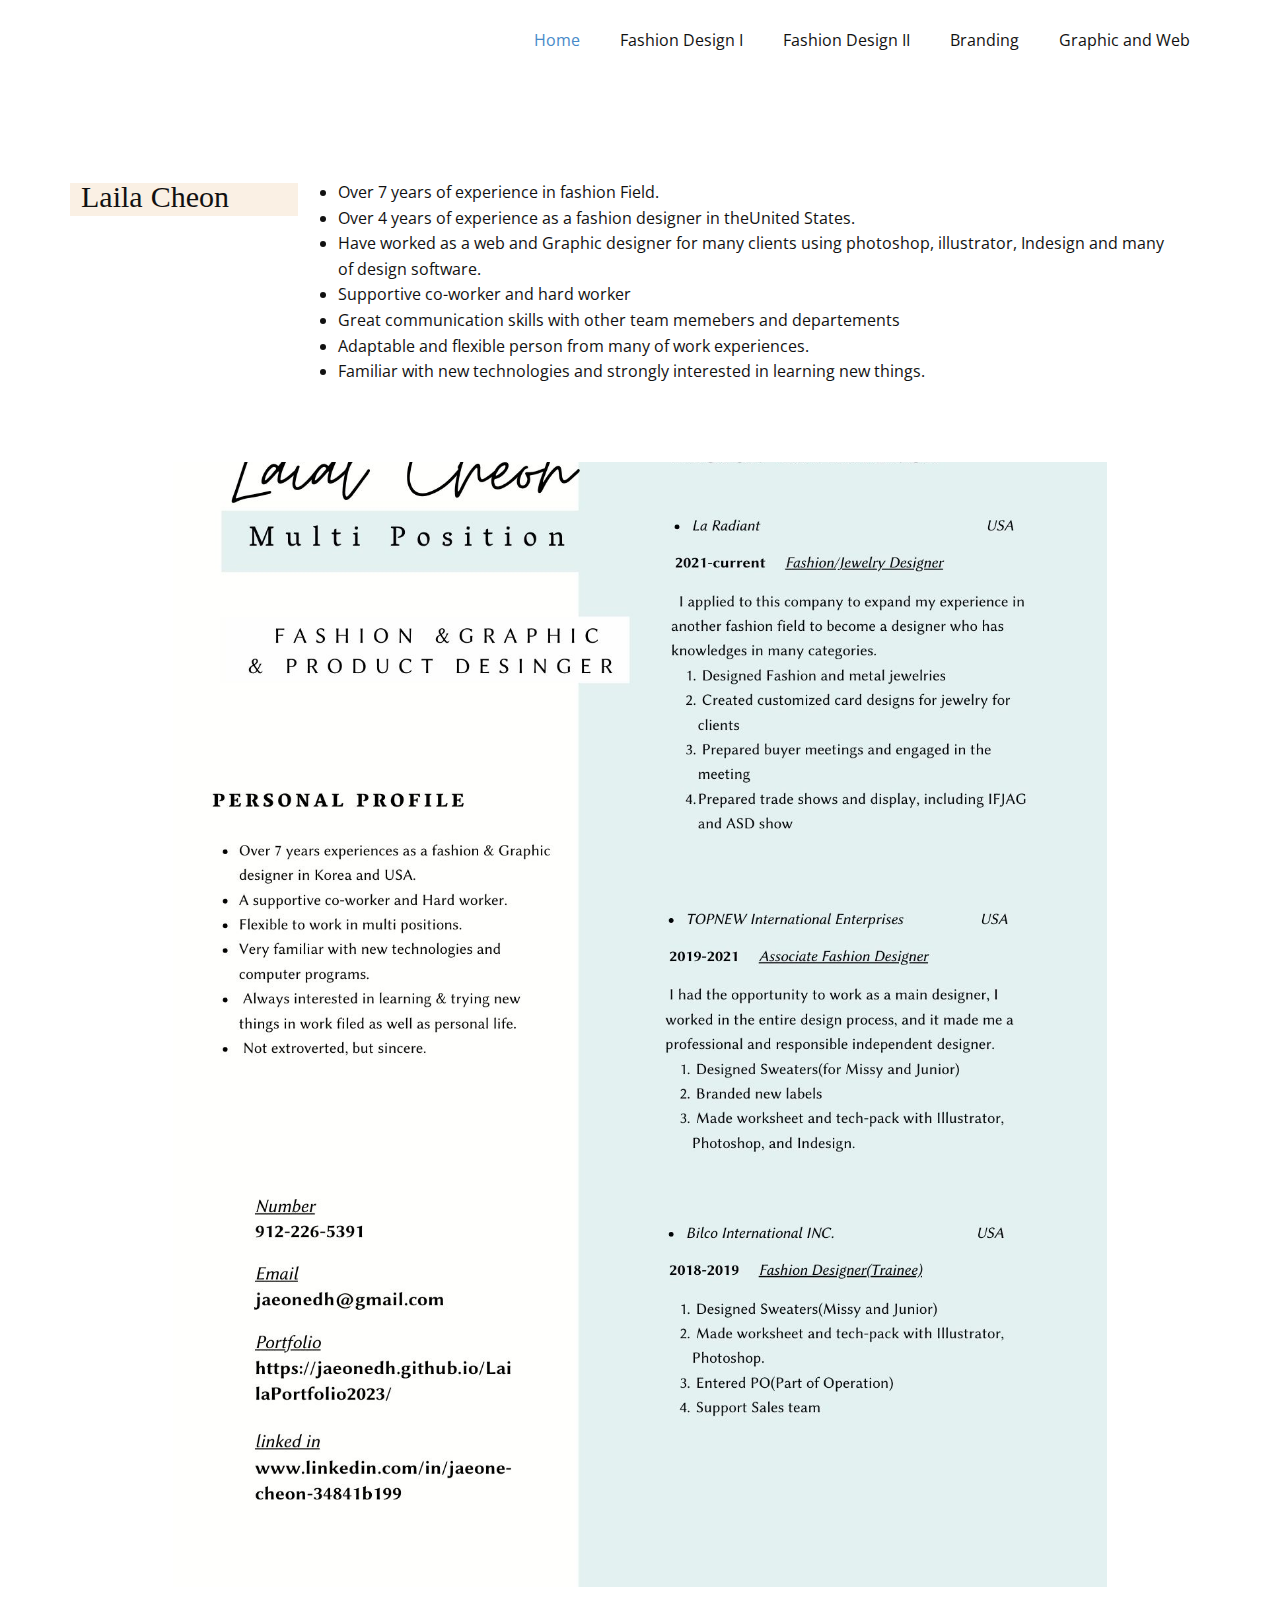
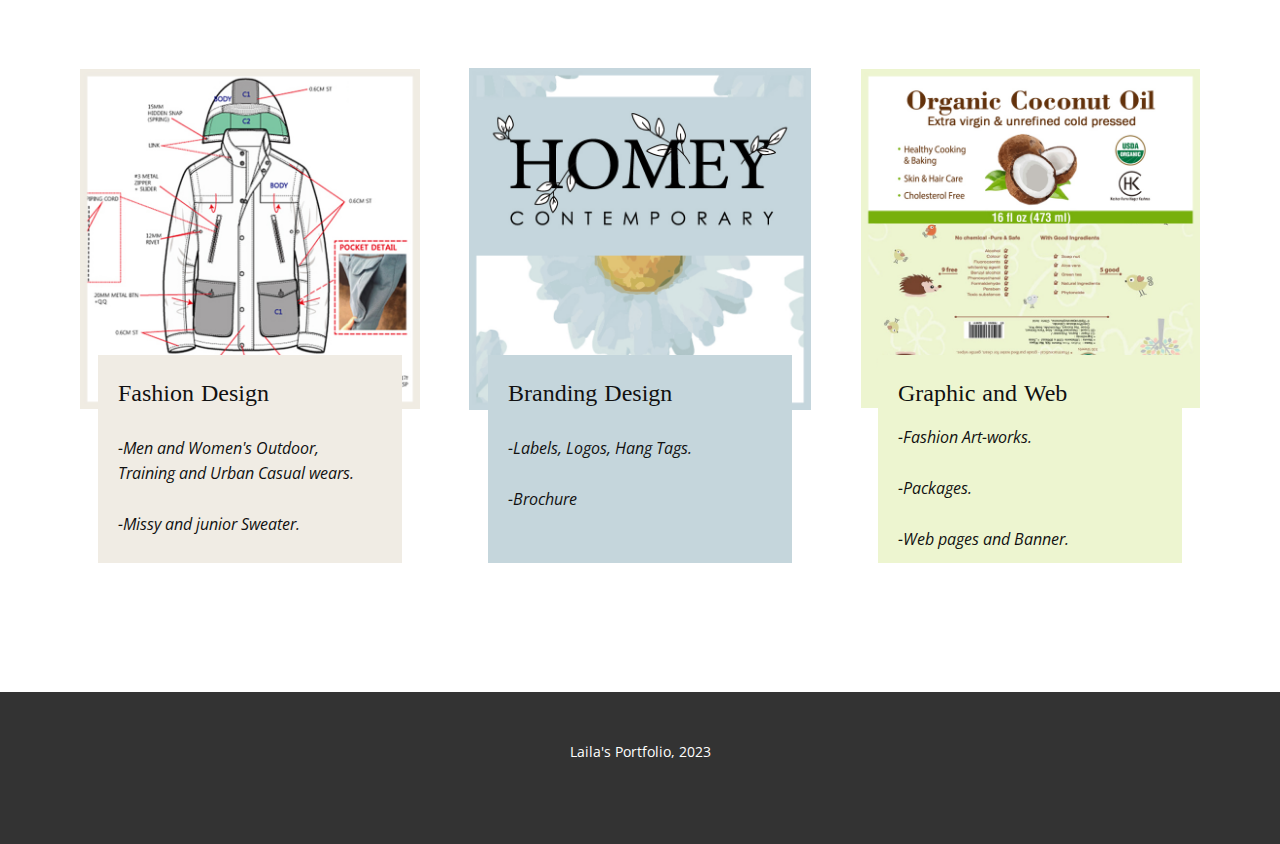
<file: index.html>
<!DOCTYPE html>
<html style="font-size: 16px;">
  <head>
    <meta name="viewport" content="width=device-width, initial-scale=1.0">
    <meta charset="utf-8">
    <meta name="keywords" content="Multi Fashion Desinger">
    <meta name="description" content="">
    <meta name="page_type" content="np-template-header-footer-from-plugin">
    <title>Home</title>
    <link rel="stylesheet" href="nicepage.css" media="screen">
<link rel="stylesheet" href="index.css" media="screen">
    <script class="u-script" type="text/javascript" src="jquery.js" defer=""></script>
    <script class="u-script" type="text/javascript" src="nicepage.js" defer=""></script>
    <meta name="generator" content="Nicepage 3.7.2, nicepage.com">
    <link id="u-theme-google-font" rel="stylesheet" href="https://fonts.googleapis.com/css?family=Roboto:100,100i,300,300i,400,400i,500,500i,700,700i,900,900i|Open+Sans:300,300i,400,400i,600,600i,700,700i,800,800i">
    <link id="u-page-google-font" rel="stylesheet" href="https://fonts.googleapis.com/css?family=Siemreap:400">
    
    
    
    <script type="application/ld+json">{
		"@context": "http://schema.org",
		"@type": "Organization",
		"name": "",
		"url": "index.html"
}</script>
    <meta property="og:title" content="Home">
    <meta property="og:type" content="website">
    <meta name="theme-color" content="#478ac9">
    <link rel="canonical" href="index.html">
    <meta property="og:url" content="index.html">
  </head>
  <body class="u-body"><header class="u-clearfix u-header u-header" id="sec-06f3"><div class="u-clearfix u-sheet u-sheet-1">
        <nav class="u-menu u-menu-dropdown u-offcanvas u-menu-1">
          <div class="menu-collapse" style="font-size: 1rem; letter-spacing: 0px;">
            <a class="u-button-style u-custom-left-right-menu-spacing u-custom-padding-bottom u-custom-top-bottom-menu-spacing u-nav-link u-text-active-palette-1-base u-text-hover-palette-2-base" href="#">
              <svg><use xmlns:xlink="http://www.w3.org/1999/xlink" xlink:href="#menu-hamburger"></use></svg>
              <svg version="1.1" xmlns="http://www.w3.org/2000/svg" xmlns:xlink="http://www.w3.org/1999/xlink"><defs><symbol id="menu-hamburger" viewBox="0 0 16 16" style="width: 16px; height: 16px;"><rect y="1" width="16" height="2"></rect><rect y="7" width="16" height="2"></rect><rect y="13" width="16" height="2"></rect>
</symbol>
</defs></svg>
            </a>
          </div>
          <div class="u-custom-menu u-nav-container">
            <ul class="u-nav u-unstyled u-nav-1"><li class="u-nav-item"><a class="u-button-style u-nav-link u-text-active-palette-1-base u-text-hover-palette-2-base" href="index.html" style="padding: 10px 20px;">Home</a>
</li><li class="u-nav-item"><a class="u-button-style u-nav-link u-text-active-palette-1-base u-text-hover-palette-2-base" href="Fashion-Design-I.html" style="padding: 10px 20px;">Fashion Design I</a>
</li><li class="u-nav-item"><a class="u-button-style u-nav-link u-text-active-palette-1-base u-text-hover-palette-2-base" href="Fashion-Design-II.html" style="padding: 10px 20px;">Fashion Design II</a>
</li><li class="u-nav-item"><a class="u-button-style u-nav-link u-text-active-palette-1-base u-text-hover-palette-2-base" href="Branding.html" style="padding: 10px 20px;">Branding</a>
</li><li class="u-nav-item"><a class="u-button-style u-nav-link u-text-active-palette-1-base u-text-hover-palette-2-base" href="Graphic-and-Web.html" style="padding: 10px 20px;">Graphic and Web</a>
</li></ul>
          </div>
          <div class="u-custom-menu u-nav-container-collapse">
            <div class="u-black u-container-style u-inner-container-layout u-opacity u-opacity-95 u-sidenav">
              <div class="u-sidenav-overflow">
                <div class="u-menu-close"></div>
                <ul class="u-align-center u-nav u-popupmenu-items u-unstyled u-nav-2"><li class="u-nav-item"><a class="u-button-style u-nav-link" href="index.html" style="padding: 10px 20px;">Home</a>
</li><li class="u-nav-item"><a class="u-button-style u-nav-link" href="Fashion-Design-I.html" style="padding: 10px 20px;">Fashion Design I</a>
</li><li class="u-nav-item"><a class="u-button-style u-nav-link" href="Fashion-Design-II.html" style="padding: 10px 20px;">Fashion Design II</a>
</li><li class="u-nav-item"><a class="u-button-style u-nav-link" href="Branding.html" style="padding: 10px 20px;">Branding</a>
</li><li class="u-nav-item"><a class="u-button-style u-nav-link" href="Graphic-and-Web.html" style="padding: 10px 20px;">Graphic and Web</a>
</li></ul>
              </div>
            </div>
            <div class="u-black u-menu-overlay u-opacity u-opacity-70"></div>
          </div>
        </nav>
      </div></header>
    <section class="u-clearfix u-section-1" id="carousel_c6b1">
      <div class="u-clearfix u-sheet u-sheet-1">
        <div class="u-clearfix u-expanded-width u-gutter-0 u-layout-spacing-vertical u-layout-wrap u-layout-wrap-1">
          <div class="u-gutter-0 u-layout">
            <div class="u-layout-row">
              <div class="u-size-60">
                <div class="u-layout-row">
                  <div class="u-align-left u-container-style u-layout-cell u-left-cell u-size-12 u-layout-cell-1">
                    <div class="u-container-layout u-container-layout-1">
                      <div class="u-custom-color-3 u-expanded-width u-shape u-shape-rectangle u-shape-1"></div>
                      <h3 class="u-custom-font u-text u-text-1">Laila Cheon</h3>
                    </div>
                  </div>
                  <div class="u-align-left u-container-style u-layout-cell u-size-48 u-layout-cell-2">
                    <div class="u-container-layout u-valign-middle-sm u-container-layout-2">
                      <ul class="u-text u-text-2">
                        <li>Over 7 years of experience in fashion Field. </li>
                        <li>Over 4 years of experience as a fashion designer in theUnited States. </li>
                        <li>Have worked as a web and Graphic designer for many clients using photoshop, illustrator, Indesign and many of design software. </li>
                        <li>Supportive co-worker and hard worker</li>
                        <li>Great communication skills with other team memebers and departements</li>
                        <li>Adaptable and flexible person from many of work experiences. </li>
                        <li>Familiar with new technologies and strongly interested in learning new things.</li>
                      </ul>
                    </div>
                  </div>
                </div>
              </div>
            </div>
          </div>
        </div>
        <img src="images/resume01.jpg" alt="" class="u-image u-image-default u-image-1" data-image-width="1700" data-image-height="2200">
      </div>
    </section>
    <section class="u-clearfix u-section-2" id="carousel_8998">
      <div class="u-clearfix u-sheet u-valign-middle u-sheet-1">
        <div class="u-clearfix u-expanded-width u-gutter-30 u-layout-wrap u-layout-wrap-1">
          <div class="u-gutter-0 u-layout">
            <div class="u-layout-row">
              <div class="u-align-center-sm u-align-left-lg u-align-left-md u-align-left-xl u-align-left-xs u-container-style u-layout-cell u-left-cell u-size-20 u-size-20-md u-layout-cell-1">
                <div class="u-container-layout u-container-layout-1">
                  <img src="images/fashion1.jpg" alt="" class="u-image u-image-default u-preserve-proportions u-image-1" data-href="Fashion-Design-I.html" data-page-id="266793682">
                  <div class="u-align-left u-container-style u-custom-color-1 u-group u-group-1">
                    <div class="u-container-layout u-valign-middle-sm u-valign-top-lg u-valign-top-md u-valign-top-xs u-container-layout-2">
                      <h4 class="u-custom-font u-text u-text-1">Fashion Design</h4>
                      <p class="u-text u-text-2">-Men and Women's Outdoor, Training and Urban Casual wears.<br>
                        <br>-Missy and junior Sweater.
                      </p>
                    </div>
                  </div>
                </div>
              </div>
              <div class="u-align-left u-container-style u-layout-cell u-size-20 u-size-20-md u-layout-cell-2">
                <div class="u-container-layout">
                  <img src="images/branding2.jpg" alt="" class="u-image u-image-default u-preserve-proportions u-image-2" data-href="Branding.html" data-page-id="869900364">
                  <div class="u-align-left u-container-style u-custom-color-2 u-group u-group-2">
                    <div class="u-container-layout u-valign-middle-sm u-valign-top-xs u-container-layout-4">
                      <h4 class="u-custom-font u-text u-text-3">Branding Design</h4>
                      <p class="u-text u-text-4">-Labels, Logos, Hang Tags.<br>
                        <br>-Brochure
                      </p>
                    </div>
                  </div>
                </div>
              </div>
              <div class="u-align-left u-container-style u-layout-cell u-right-cell u-size-20 u-size-20-md u-layout-cell-3">
                <div class="u-container-layout">
                  <img src="images/package.jpg" alt="" class="u-image u-image-default u-preserve-proportions u-image-3" data-image-width="700" data-image-height="700" data-href="Graphic-and-Web.html" data-page-id="207972673">
                  <div class="u-align-left u-container-style u-custom-color-4 u-group u-group-3">
                    <div class="u-container-layout u-valign-middle-sm u-valign-top-xs u-container-layout-6">
                      <h4 class="u-custom-font u-text u-text-5">Graphic and Web</h4>
                      <p class="u-text u-text-6">-Fashion Art-works.<br>
                        <br>-Packages.<br>
                        <br>-Web pages and Banner.
                      </p>
                    </div>
                  </div>
                </div>
              </div>
            </div>
          </div>
        </div>
      </div>
    </section>
    
    
    <footer class="u-align-center u-clearfix u-footer u-grey-80 u-footer" id="sec-0763"><div class="u-clearfix u-sheet u-sheet-1">
        <p class="u-small-text u-text u-text-variant u-text-1">Laila's Portfolio, 2023</p>
      </div></footer>
    <section class="u-backlink u-clearfix u-grey-80">
    </section>
  </body>
</html>
</file>
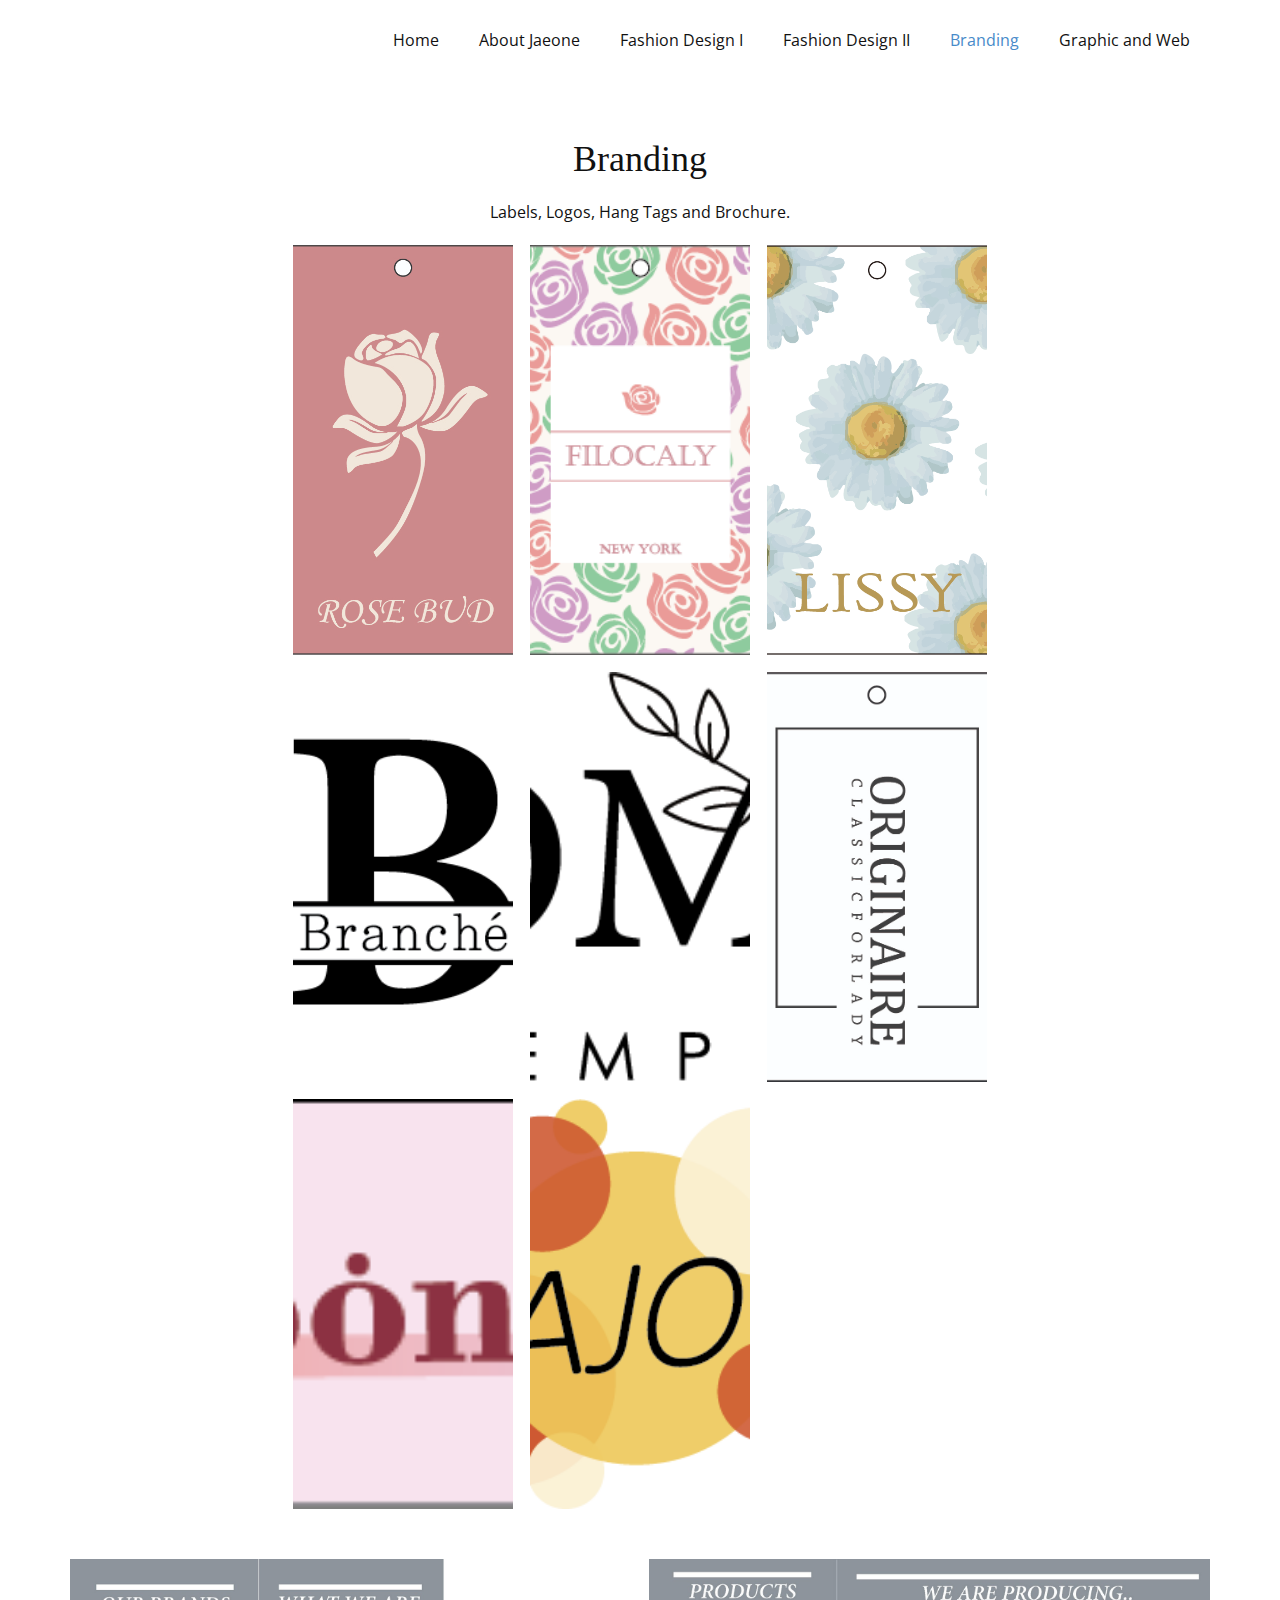
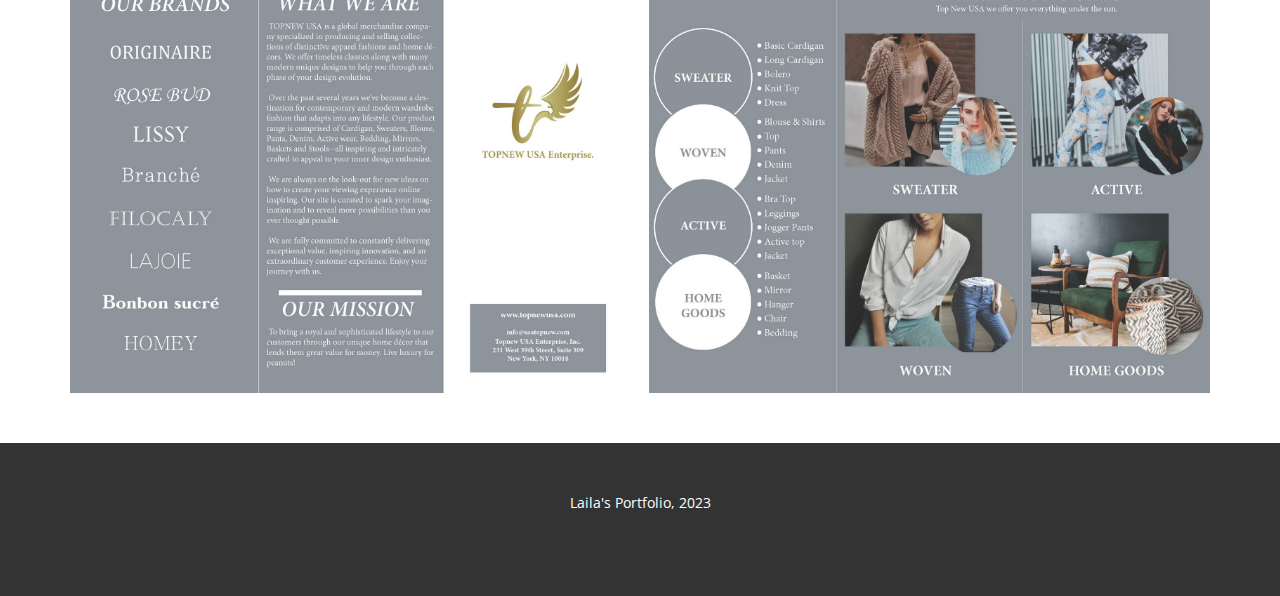
<file: Branding.html>
<!DOCTYPE html>
<html style="font-size: 16px;">
  <head>
    <meta name="viewport" content="width=device-width, initial-scale=1.0">
    <meta charset="utf-8">
    <meta name="keywords" content="Branding">
    <meta name="description" content="">
    <meta name="page_type" content="np-template-header-footer-from-plugin">
    <title>Branding</title>
    <link rel="stylesheet" href="nicepage.css" media="screen">
<link rel="stylesheet" href="Branding.css" media="screen">
    <script class="u-script" type="text/javascript" src="jquery.js" defer=""></script>
    <script class="u-script" type="text/javascript" src="nicepage.js" defer=""></script>
    <meta name="generator" content="Nicepage 3.7.2, nicepage.com">
    <link id="u-theme-google-font" rel="stylesheet" href="https://fonts.googleapis.com/css?family=Roboto:100,100i,300,300i,400,400i,500,500i,700,700i,900,900i|Open+Sans:300,300i,400,400i,600,600i,700,700i,800,800i">
    <link id="u-page-google-font" rel="stylesheet" href="https://fonts.googleapis.com/css?family=Siemreap:400">
    
    
    
    <script type="application/ld+json">{
		"@context": "http://schema.org",
		"@type": "Organization",
		"name": "",
		"url": "index.html"
}</script>
    <meta property="og:title" content="Branding">
    <meta property="og:type" content="website">
    <meta name="theme-color" content="#478ac9">
    <link rel="canonical" href="index.html">
    <meta property="og:url" content="index.html">
  </head>
  <body class="u-body"><header class="u-clearfix u-header u-header" id="sec-06f3"><div class="u-clearfix u-sheet u-sheet-1">
        <nav class="u-menu u-menu-dropdown u-offcanvas u-menu-1">
          <div class="menu-collapse" style="font-size: 1rem; letter-spacing: 0px;">
            <a class="u-button-style u-custom-left-right-menu-spacing u-custom-padding-bottom u-custom-top-bottom-menu-spacing u-nav-link u-text-active-palette-1-base u-text-hover-palette-2-base" href="#">
              <svg><use xmlns:xlink="http://www.w3.org/1999/xlink" xlink:href="#menu-hamburger"></use></svg>
              <svg version="1.1" xmlns="http://www.w3.org/2000/svg" xmlns:xlink="http://www.w3.org/1999/xlink"><defs><symbol id="menu-hamburger" viewBox="0 0 16 16" style="width: 16px; height: 16px;"><rect y="1" width="16" height="2"></rect><rect y="7" width="16" height="2"></rect><rect y="13" width="16" height="2"></rect>
</symbol>
</defs></svg>
            </a>
          </div>
          <div class="u-custom-menu u-nav-container">
            <ul class="u-nav u-unstyled u-nav-1"><li class="u-nav-item"><a class="u-button-style u-nav-link u-text-active-palette-1-base u-text-hover-palette-2-base" href="index.html" style="padding: 10px 20px;">Home</a>
</li><li class="u-nav-item"><a class="u-button-style u-nav-link u-text-active-palette-1-base u-text-hover-palette-2-base" href="index.html#carousel_c6b1" data-page-id="69558227" style="padding: 10px 20px;">About Jaeone</a>
</li><li class="u-nav-item"><a class="u-button-style u-nav-link u-text-active-palette-1-base u-text-hover-palette-2-base" href="Fashion-Design-I.html" style="padding: 10px 20px;">Fashion Design I</a>
</li><li class="u-nav-item"><a class="u-button-style u-nav-link u-text-active-palette-1-base u-text-hover-palette-2-base" href="Fashion-Design-II.html" style="padding: 10px 20px;">Fashion Design II</a>
</li><li class="u-nav-item"><a class="u-button-style u-nav-link u-text-active-palette-1-base u-text-hover-palette-2-base" href="Branding.html" style="padding: 10px 20px;">Branding</a>
</li><li class="u-nav-item"><a class="u-button-style u-nav-link u-text-active-palette-1-base u-text-hover-palette-2-base" href="Graphic-and-Web.html" style="padding: 10px 20px;">Graphic and Web</a>
</li></ul>
          </div>
          <div class="u-custom-menu u-nav-container-collapse">
            <div class="u-black u-container-style u-inner-container-layout u-opacity u-opacity-95 u-sidenav">
              <div class="u-sidenav-overflow">
                <div class="u-menu-close"></div>
                <ul class="u-align-center u-nav u-popupmenu-items u-unstyled u-nav-2"><li class="u-nav-item"><a class="u-button-style u-nav-link" href="index.html" style="padding: 10px 20px;">Home</a>
</li><li class="u-nav-item"><a class="u-button-style u-nav-link" href="index.html#carousel_c6b1" data-page-id="69558227" style="padding: 10px 20px;">About Jaeone</a>
</li><li class="u-nav-item"><a class="u-button-style u-nav-link" href="Fashion-Design-I.html" style="padding: 10px 20px;">Fashion Design I</a>
</li><li class="u-nav-item"><a class="u-button-style u-nav-link" href="Fashion-Design-II.html" style="padding: 10px 20px;">Fashion Design II</a>
</li><li class="u-nav-item"><a class="u-button-style u-nav-link" href="Branding.html" style="padding: 10px 20px;">Branding</a>
</li><li class="u-nav-item"><a class="u-button-style u-nav-link" href="Graphic-and-Web.html" style="padding: 10px 20px;">Graphic and Web</a>
</li></ul>
              </div>
            </div>
            <div class="u-black u-menu-overlay u-opacity u-opacity-70"></div>
          </div>
        </nav>
      </div></header>
    <section class="u-align-center u-clearfix u-section-1" id="sec-422a">
      <div class="u-clearfix u-sheet u-sheet-1">
        <h2 class="u-custom-font u-text u-text-1">Branding</h2>
        <p class="u-text u-text-2">Labels, Logos, Hang Tags and Brochure. </p>
        <div class="u-gallery u-layout-grid u-lightbox u-show-text-on-hover u-gallery-1">
          <div class="u-gallery-inner u-gallery-inner-1">
            <div class="u-effect-fade u-gallery-item">
              <div class="u-back-slide">
                <img class="u-back-image u-expanded" src="images/Asset15.jpg">
              </div>
              <div class="u-over-slide u-shading u-over-slide-1">
                <h3 class="u-gallery-heading"></h3>
                <p class="u-gallery-text"></p>
              </div>
            </div>
            <div class="u-effect-fade u-gallery-item">
              <div class="u-back-slide">
                <img class="u-back-image u-expanded" src="images/FILOCALYHANGTAG21.png">
              </div>
              <div class="u-over-slide u-shading u-over-slide-2">
                <h3 class="u-gallery-heading"></h3>
                <p class="u-gallery-text"></p>
              </div>
            </div>
            <div class="u-effect-fade u-gallery-item">
              <div class="u-back-slide">
                <img class="u-back-image u-expanded" src="images/LISSY_HANGTAG.png">
              </div>
              <div class="u-over-slide u-shading u-over-slide-3">
                <h3 class="u-gallery-heading"></h3>
                <p class="u-gallery-text"></p>
              </div>
            </div>
            <div class="u-effect-fade u-gallery-item">
              <div class="u-back-slide">
                <img class="u-back-image u-expanded" src="images/BRANCHELOGOFILE1.png">
              </div>
              <div class="u-over-slide u-shading u-over-slide-4">
                <h3 class="u-gallery-heading"></h3>
                <p class="u-gallery-text"></p>
              </div>
            </div>
            <div class="u-effect-fade u-gallery-item">
              <div class="u-back-slide">
                <img class="u-back-image u-expanded" src="images/HOMEYLOGOFILE2.png">
              </div>
              <div class="u-over-slide u-shading u-over-slide-5">
                <h3 class="u-gallery-heading"></h3>
                <p class="u-gallery-text"></p>
              </div>
            </div>
            <div class="u-effect-fade u-gallery-item">
              <div class="u-back-slide">
                <img class="u-back-image u-expanded" src="images/Asset183.jpg">
              </div>
              <div class="u-over-slide u-shading u-over-slide-6">
                <h3 class="u-gallery-heading"></h3>
                <p class="u-gallery-text"></p>
              </div>
            </div>
            <div class="u-effect-fade u-gallery-item">
              <div class="u-back-slide">
                <img class="u-back-image u-expanded" src="images/Bonbonsucre-hangtag4.png">
              </div>
              <div class="u-over-slide u-shading u-over-slide-7">
                <h3 class="u-gallery-heading"></h3>
                <p class="u-gallery-text"></p>
              </div>
            </div>
            <div class="u-effect-fade u-gallery-item">
              <div class="u-back-slide" data-image-width="327" data-image-height="281">
                <img class="u-back-image u-expanded" src="images/LAJOIELOGOFILE2.png">
              </div>
              <div class="u-over-slide u-shading u-over-slide-8">
                <h3 class="u-gallery-heading"></h3>
                <p class="u-gallery-text"></p>
              </div>
            </div>
          </div>
        </div>
      </div>
    </section>
    <section class="u-align-center u-clearfix u-section-2" id="sec-4048">
      <div class="u-clearfix u-sheet u-sheet-1">
        <div class="u-expanded-width u-gallery u-layout-grid u-lightbox u-show-text-on-hover u-gallery-1">
          <div class="u-gallery-inner u-gallery-inner-1">
            <div class="u-effect-fade u-gallery-item">
              <div class="u-back-slide" data-image-width="1600" data-image-height="1236">
                <img class="u-back-image u-expanded" src="images/BROCHUREFinal_Page_1.jpg">
              </div>
              <div class="u-over-slide u-shading u-over-slide-1">
                <h3 class="u-gallery-heading"></h3>
                <p class="u-gallery-text"></p>
              </div>
            </div>
            <div class="u-effect-fade u-gallery-item">
              <div class="u-back-slide">
                <img class="u-back-image u-expanded" src="images/BROCHUREFinal_Page_2.jpg">
              </div>
              <div class="u-over-slide u-shading u-over-slide-2">
                <h3 class="u-gallery-heading"></h3>
                <p class="u-gallery-text"></p>
              </div>
            </div>
          </div>
        </div>
      </div>
    </section>
    
    
    <footer class="u-align-center u-clearfix u-footer u-grey-80 u-footer" id="sec-0763"><div class="u-clearfix u-sheet u-sheet-1">
        <p class="u-small-text u-text u-text-variant u-text-1">Laila's Portfolio, 2023</p>
      </div></footer>
    <section class="u-backlink u-clearfix u-grey-80"> 
    </section>
  </body>
</html>
</file>
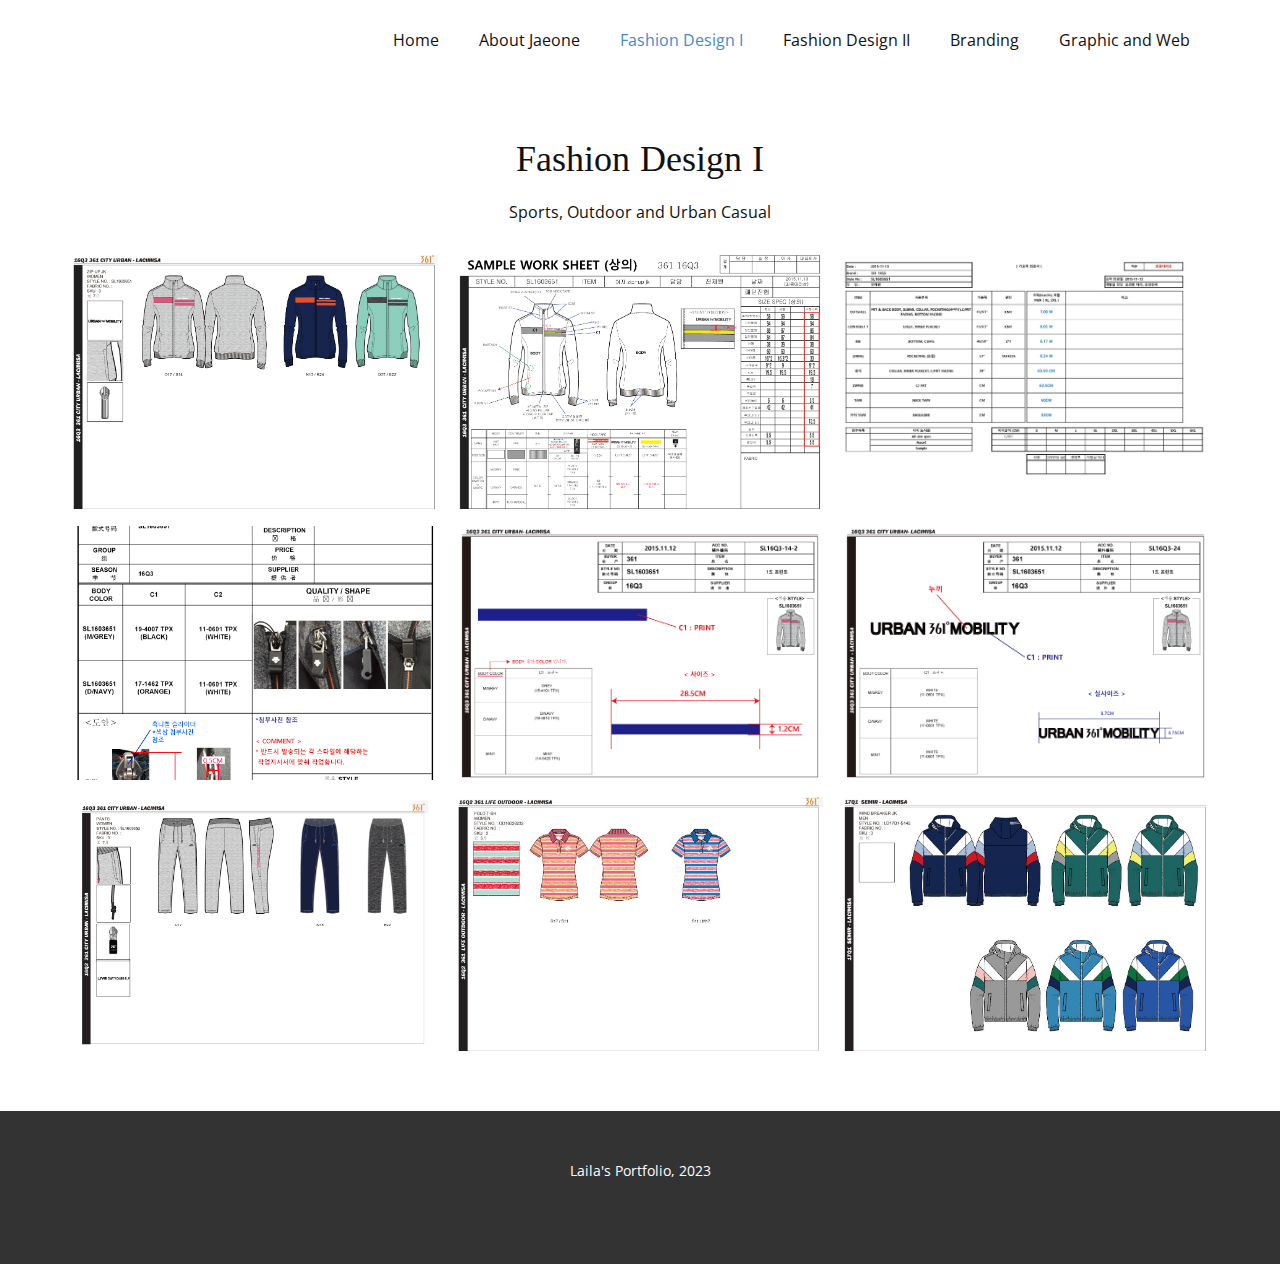
<file: Fashion-Design-I.html>
<!DOCTYPE html>
<html style="font-size: 16px;">
  <head>
    <meta name="viewport" content="width=device-width, initial-scale=1.0">
    <meta charset="utf-8">
    <meta name="keywords" content="Fashion Design I">
    <meta name="description" content="">
    <meta name="page_type" content="np-template-header-footer-from-plugin">
    <title>Fashion Design I</title>
    <link rel="stylesheet" href="nicepage.css" media="screen">
<link rel="stylesheet" href="Fashion-Design-I.css" media="screen">
    <script class="u-script" type="text/javascript" src="jquery.js" defer=""></script>
    <script class="u-script" type="text/javascript" src="nicepage.js" defer=""></script>
    <meta name="generator" content="Nicepage 3.7.2, nicepage.com">
    <link id="u-theme-google-font" rel="stylesheet" href="https://fonts.googleapis.com/css?family=Roboto:100,100i,300,300i,400,400i,500,500i,700,700i,900,900i|Open+Sans:300,300i,400,400i,600,600i,700,700i,800,800i">
    <link id="u-page-google-font" rel="stylesheet" href="https://fonts.googleapis.com/css?family=Siemreap:400">
    
    
    <script type="application/ld+json">{
		"@context": "http://schema.org",
		"@type": "Organization",
		"name": "",
		"url": "index.html"
}</script>
    <meta property="og:title" content="Fashion Design I">
    <meta property="og:type" content="website">
    <meta name="theme-color" content="#478ac9">
    <link rel="canonical" href="index.html">
    <meta property="og:url" content="index.html">
  </head>
  <body class="u-body"><header class="u-clearfix u-header u-header" id="sec-06f3"><div class="u-clearfix u-sheet u-sheet-1">
        <nav class="u-menu u-menu-dropdown u-offcanvas u-menu-1">
          <div class="menu-collapse" style="font-size: 1rem; letter-spacing: 0px;">
            <a class="u-button-style u-custom-left-right-menu-spacing u-custom-padding-bottom u-custom-top-bottom-menu-spacing u-nav-link u-text-active-palette-1-base u-text-hover-palette-2-base" href="#">
              <svg><use xmlns:xlink="http://www.w3.org/1999/xlink" xlink:href="#menu-hamburger"></use></svg>
              <svg version="1.1" xmlns="http://www.w3.org/2000/svg" xmlns:xlink="http://www.w3.org/1999/xlink"><defs><symbol id="menu-hamburger" viewBox="0 0 16 16" style="width: 16px; height: 16px;"><rect y="1" width="16" height="2"></rect><rect y="7" width="16" height="2"></rect><rect y="13" width="16" height="2"></rect>
</symbol>
</defs></svg>
            </a>
          </div>
          <div class="u-custom-menu u-nav-container">
            <ul class="u-nav u-unstyled u-nav-1"><li class="u-nav-item"><a class="u-button-style u-nav-link u-text-active-palette-1-base u-text-hover-palette-2-base" href="index.html" style="padding: 10px 20px;">Home</a>
</li><li class="u-nav-item"><a class="u-button-style u-nav-link u-text-active-palette-1-base u-text-hover-palette-2-base" href="index.html#carousel_c6b1" data-page-id="69558227" style="padding: 10px 20px;">About Jaeone</a>
</li><li class="u-nav-item"><a class="u-button-style u-nav-link u-text-active-palette-1-base u-text-hover-palette-2-base" href="Fashion-Design-I.html" style="padding: 10px 20px;">Fashion Design I</a>
</li><li class="u-nav-item"><a class="u-button-style u-nav-link u-text-active-palette-1-base u-text-hover-palette-2-base" href="Fashion-Design-II.html" style="padding: 10px 20px;">Fashion Design II</a>
</li><li class="u-nav-item"><a class="u-button-style u-nav-link u-text-active-palette-1-base u-text-hover-palette-2-base" href="Branding.html" style="padding: 10px 20px;">Branding</a>
</li><li class="u-nav-item"><a class="u-button-style u-nav-link u-text-active-palette-1-base u-text-hover-palette-2-base" href="Graphic-and-Web.html" style="padding: 10px 20px;">Graphic and Web</a>
</li></ul>
          </div>
          <div class="u-custom-menu u-nav-container-collapse">
            <div class="u-black u-container-style u-inner-container-layout u-opacity u-opacity-95 u-sidenav">
              <div class="u-sidenav-overflow">
                <div class="u-menu-close"></div>
                <ul class="u-align-center u-nav u-popupmenu-items u-unstyled u-nav-2"><li class="u-nav-item"><a class="u-button-style u-nav-link" href="index.html" style="padding: 10px 20px;">Home</a>
</li><li class="u-nav-item"><a class="u-button-style u-nav-link" href="index.html#carousel_c6b1" data-page-id="69558227" style="padding: 10px 20px;">About Jaeone</a>
</li><li class="u-nav-item"><a class="u-button-style u-nav-link" href="Fashion-Design-I.html" style="padding: 10px 20px;">Fashion Design I</a>
</li><li class="u-nav-item"><a class="u-button-style u-nav-link" href="Fashion-Design-II.html" style="padding: 10px 20px;">Fashion Design II</a>
</li><li class="u-nav-item"><a class="u-button-style u-nav-link" href="Branding.html" style="padding: 10px 20px;">Branding</a>
</li><li class="u-nav-item"><a class="u-button-style u-nav-link" href="Graphic-and-Web.html" style="padding: 10px 20px;">Graphic and Web</a>
</li></ul>
              </div>
            </div>
            <div class="u-black u-menu-overlay u-opacity u-opacity-70"></div>
          </div>
        </nav>
      </div></header>
    <section class="u-align-center u-clearfix u-section-1" id="sec-69b0">
      <div class="u-clearfix u-sheet u-sheet-1">
        <h2 class="u-custom-font u-text u-text-1">Fashion Design I</h2>
        <p class="u-text u-text-2">Sports, Outdoor and Urban Casual</p>
        <div class="u-expanded-width u-gallery u-layout-grid u-lightbox u-show-text-on-hover u-gallery-1">
          <div class="u-gallery-inner u-gallery-inner-1">
            <div class="u-effect-fade u-gallery-item">
              <div class="u-back-slide">
                <img class="u-back-image u-expanded" src="images/Fashion01_Page_01.jpg">
              </div>
              <div class="u-over-slide u-shading u-over-slide-1">
                <h3 class="u-gallery-heading"></h3>
                <p class="u-gallery-text"></p>
              </div>
            </div>
            <div class="u-effect-fade u-gallery-item">
              <div class="u-back-slide">
                <img class="u-back-image u-expanded" src="images/Fashion01_Page_02.jpg">
              </div>
              <div class="u-over-slide u-shading u-over-slide-2">
                <h3 class="u-gallery-heading"></h3>
                <p class="u-gallery-text"></p>
              </div>
            </div>
            <div class="u-effect-fade u-gallery-item">
              <div class="u-back-slide">
                <img class="u-back-image u-expanded" src="images/Fashion01_Page_03.jpg">
              </div>
              <div class="u-over-slide u-shading u-over-slide-3">
                <h3 class="u-gallery-heading"></h3>
                <p class="u-gallery-text"></p>
              </div>
            </div>
            <div class="u-effect-fade u-gallery-item">
              <div class="u-back-slide">
                <img class="u-back-image u-expanded" src="images/Fashion01_Page_04.jpg">
              </div>
              <div class="u-over-slide u-shading u-over-slide-4">
                <h3 class="u-gallery-heading"></h3>
                <p class="u-gallery-text"></p>
              </div>
            </div>
            <div class="u-effect-fade u-gallery-item">
              <div class="u-back-slide">
                <img class="u-back-image u-expanded" src="images/Fashion01_Page_05.jpg">
              </div>
              <div class="u-over-slide u-shading u-over-slide-5">
                <h3 class="u-gallery-heading"></h3>
                <p class="u-gallery-text"></p>
              </div>
            </div>
            <div class="u-effect-fade u-gallery-item">
              <div class="u-back-slide">
                <img class="u-back-image u-expanded" src="images/Fashion01_Page_06.jpg">
              </div>
              <div class="u-over-slide u-shading u-over-slide-6">
                <h3 class="u-gallery-heading"></h3>
                <p class="u-gallery-text"></p>
              </div>
            </div>
            <div class="u-effect-fade u-gallery-item u-gallery-item-7" data-image-width="1280" data-image-height="720">
              <div class="u-back-slide">
                <img class="u-back-image u-expanded u-back-image-7" src="images/Fashion01_Page_07.jpg">
              </div>
              <div class="u-over-slide u-shading u-over-slide-7">
                <h3 class="u-gallery-heading" style="background-image: none;"></h3>
                <p class="u-gallery-text" style="background-image: none;"></p>
              </div>
            </div>
            <div class="u-effect-fade u-gallery-item u-gallery-item-8" data-image-width="1280" data-image-height="777">
              <div class="u-back-slide">
                <img class="u-back-image u-expanded u-back-image-8" src="images/Fashion01_Page_18.jpg">
              </div>
              <div class="u-over-slide u-shading u-over-slide-8">
                <h3 class="u-gallery-heading" style="background-image: none;"></h3>
                <p class="u-gallery-text" style="background-image: none;"></p>
              </div>
            </div>
            <div class="u-effect-fade u-gallery-item u-gallery-item-9" data-image-width="2000" data-image-height="1333">
              <div class="u-back-slide">
                <img class="u-back-image u-expanded" src="images/Fashion01_Page_24.jpg">
              </div>
              <div class="u-over-slide u-shading u-over-slide-9">
                <h3 class="u-gallery-heading" style="background-image: none;"></h3>
                <p class="u-gallery-text" style="background-image: none;"></p>
              </div>
            </div>
          </div>
        </div>
      </div>
    </section>
    
    
    <footer class="u-align-center u-clearfix u-footer u-grey-80 u-footer" id="sec-0763"><div class="u-clearfix u-sheet u-sheet-1">
        <p class="u-small-text u-text u-text-variant u-text-1">Laila's Portfolio, 2023</p>
      </div></footer>
    <section class="u-backlink u-clearfix u-grey-80">
    </section>
  </body>
</html>
</file>
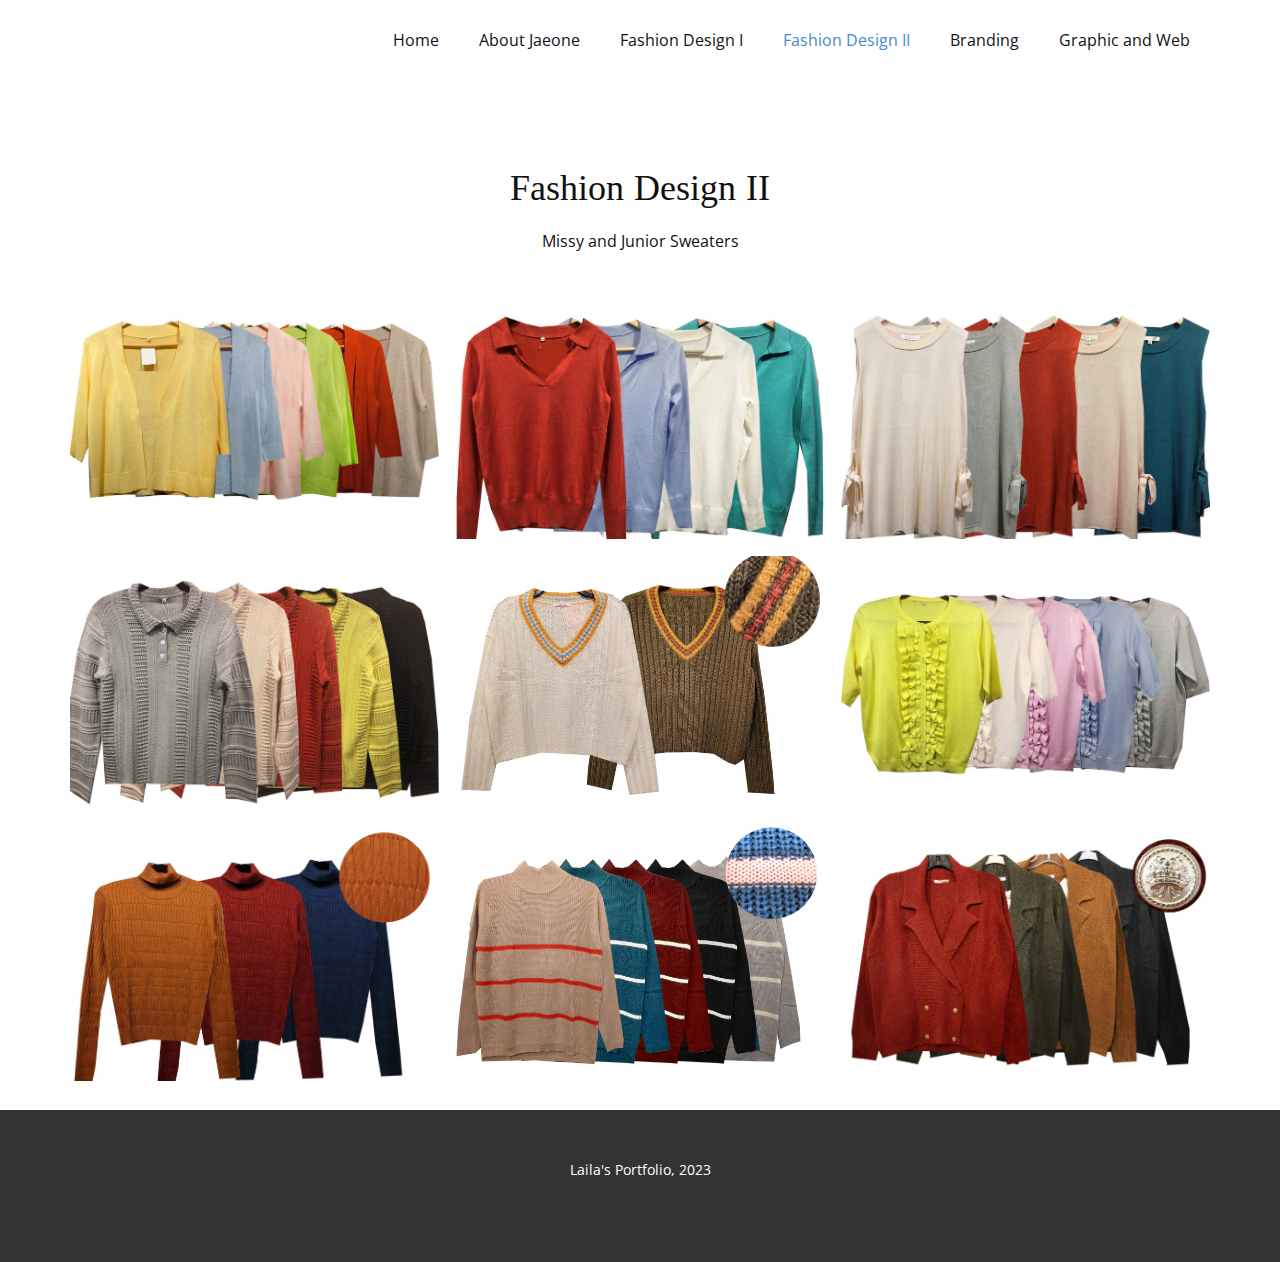
<file: Fashion-Design-II.html>
<!DOCTYPE html>
<html style="font-size: 16px;">
  <head>
    <meta name="viewport" content="width=device-width, initial-scale=1.0">
    <meta charset="utf-8">
    <meta name="keywords" content="Fashion Design II">
    <meta name="description" content="">
    <meta name="page_type" content="np-template-header-footer-from-plugin">
    <title>Fashion Design II</title>
    <link rel="stylesheet" href="nicepage.css" media="screen">
<link rel="stylesheet" href="Fashion-Design-II.css" media="screen">
    <script class="u-script" type="text/javascript" src="jquery.js" defer=""></script>
    <script class="u-script" type="text/javascript" src="nicepage.js" defer=""></script>
    <meta name="generator" content="Nicepage 3.7.2, nicepage.com">
    <link id="u-theme-google-font" rel="stylesheet" href="https://fonts.googleapis.com/css?family=Roboto:100,100i,300,300i,400,400i,500,500i,700,700i,900,900i|Open+Sans:300,300i,400,400i,600,600i,700,700i,800,800i">
    <link id="u-page-google-font" rel="stylesheet" href="https://fonts.googleapis.com/css?family=Siemreap:400">
    
    
    <script type="application/ld+json">{
		"@context": "http://schema.org",
		"@type": "Organization",
		"name": "",
		"url": "index.html"
}</script>
    <meta property="og:title" content="Fashion Design II">
    <meta property="og:type" content="website">
    <meta name="theme-color" content="#478ac9">
    <link rel="canonical" href="index.html">
    <meta property="og:url" content="index.html">
  </head>
  <body class="u-body"><header class="u-clearfix u-header u-header" id="sec-06f3"><div class="u-clearfix u-sheet u-sheet-1">
        <nav class="u-menu u-menu-dropdown u-offcanvas u-menu-1">
          <div class="menu-collapse" style="font-size: 1rem; letter-spacing: 0px;">
            <a class="u-button-style u-custom-left-right-menu-spacing u-custom-padding-bottom u-custom-top-bottom-menu-spacing u-nav-link u-text-active-palette-1-base u-text-hover-palette-2-base" href="#">
              <svg><use xmlns:xlink="http://www.w3.org/1999/xlink" xlink:href="#menu-hamburger"></use></svg>
              <svg version="1.1" xmlns="http://www.w3.org/2000/svg" xmlns:xlink="http://www.w3.org/1999/xlink"><defs><symbol id="menu-hamburger" viewBox="0 0 16 16" style="width: 16px; height: 16px;"><rect y="1" width="16" height="2"></rect><rect y="7" width="16" height="2"></rect><rect y="13" width="16" height="2"></rect>
</symbol>
</defs></svg>
            </a>
          </div>
          <div class="u-custom-menu u-nav-container">
            <ul class="u-nav u-unstyled u-nav-1"><li class="u-nav-item"><a class="u-button-style u-nav-link u-text-active-palette-1-base u-text-hover-palette-2-base" href="index.html" style="padding: 10px 20px;">Home</a>
</li><li class="u-nav-item"><a class="u-button-style u-nav-link u-text-active-palette-1-base u-text-hover-palette-2-base" href="index.html#carousel_c6b1" data-page-id="69558227" style="padding: 10px 20px;">About Jaeone</a>
</li><li class="u-nav-item"><a class="u-button-style u-nav-link u-text-active-palette-1-base u-text-hover-palette-2-base" href="Fashion-Design-I.html" style="padding: 10px 20px;">Fashion Design I</a>
</li><li class="u-nav-item"><a class="u-button-style u-nav-link u-text-active-palette-1-base u-text-hover-palette-2-base" href="Fashion-Design-II.html" style="padding: 10px 20px;">Fashion Design II</a>
</li><li class="u-nav-item"><a class="u-button-style u-nav-link u-text-active-palette-1-base u-text-hover-palette-2-base" href="Branding.html" style="padding: 10px 20px;">Branding</a>
</li><li class="u-nav-item"><a class="u-button-style u-nav-link u-text-active-palette-1-base u-text-hover-palette-2-base" href="Graphic-and-Web.html" style="padding: 10px 20px;">Graphic and Web</a>
</li></ul>
          </div>
          <div class="u-custom-menu u-nav-container-collapse">
            <div class="u-black u-container-style u-inner-container-layout u-opacity u-opacity-95 u-sidenav">
              <div class="u-sidenav-overflow">
                <div class="u-menu-close"></div>
                <ul class="u-align-center u-nav u-popupmenu-items u-unstyled u-nav-2"><li class="u-nav-item"><a class="u-button-style u-nav-link" href="index.html" style="padding: 10px 20px;">Home</a>
</li><li class="u-nav-item"><a class="u-button-style u-nav-link" href="index.html#carousel_c6b1" data-page-id="69558227" style="padding: 10px 20px;">About Jaeone</a>
</li><li class="u-nav-item"><a class="u-button-style u-nav-link" href="Fashion-Design-I.html" style="padding: 10px 20px;">Fashion Design I</a>
</li><li class="u-nav-item"><a class="u-button-style u-nav-link" href="Fashion-Design-II.html" style="padding: 10px 20px;">Fashion Design II</a>
</li><li class="u-nav-item"><a class="u-button-style u-nav-link" href="Branding.html" style="padding: 10px 20px;">Branding</a>
</li><li class="u-nav-item"><a class="u-button-style u-nav-link" href="Graphic-and-Web.html" style="padding: 10px 20px;">Graphic and Web</a>
</li></ul>
              </div>
            </div>
            <div class="u-black u-menu-overlay u-opacity u-opacity-70"></div>
          </div>
        </nav>
      </div></header>
    <section class="u-align-center u-clearfix u-section-1" id="sec-f5b1">
      <div class="u-clearfix u-sheet u-valign-middle u-sheet-1">
        <h2 class="u-custom-font u-text u-text-1">Fashion Design II</h2>
        <p class="u-text u-text-2">Missy and Junior Sweaters</p>
        <div class="u-expanded-width u-gallery u-layout-grid u-lightbox u-show-text-on-hover u-gallery-1">
          <div class="u-gallery-inner u-gallery-inner-1">
            <div class="u-effect-fade u-gallery-item">
              <div class="u-back-slide" data-image-width="1600" data-image-height="1395">
                <img class="u-back-image u-expanded" src="images/20F5013.jpg">
              </div>
              <div class="u-over-slide u-shading u-over-slide-1">
                <h3 class="u-gallery-heading"></h3>
                <p class="u-gallery-text"></p>
              </div>
            </div>
            <div class="u-effect-fade u-gallery-item">
              <div class="u-back-slide">
                <img class="u-back-image u-expanded" src="images/20F1056B.jpg">
              </div>
              <div class="u-over-slide u-shading u-over-slide-2">
                <h3 class="u-gallery-heading"></h3>
                <p class="u-gallery-text"></p>
              </div>
            </div>
            <div class="u-effect-fade u-gallery-item">
              <div class="u-back-slide">
                <img class="u-back-image u-expanded" src="images/21S0002A.jpg">
              </div>
              <div class="u-over-slide u-shading u-over-slide-3">
                <h3 class="u-gallery-heading"></h3>
                <p class="u-gallery-text"></p>
              </div>
            </div>
            <div class="u-effect-fade u-gallery-item">
              <div class="u-back-slide">
                <img class="u-back-image u-expanded" src="images/21S0026.jpg">
              </div>
              <div class="u-over-slide u-shading u-over-slide-4">
                <h3 class="u-gallery-heading"></h3>
                <p class="u-gallery-text"></p>
              </div>
            </div>
            <div class="u-effect-fade u-gallery-item">
              <div class="u-back-slide">
                <img class="u-back-image u-expanded" src="images/20FY0001.jpg">
              </div>
              <div class="u-over-slide u-shading u-over-slide-5">
                <h3 class="u-gallery-heading"></h3>
                <p class="u-gallery-text"></p>
              </div>
            </div>
            <div class="u-effect-fade u-gallery-item">
              <div class="u-back-slide">
                <img class="u-back-image u-expanded" src="images/21S0027.jpg">
              </div>
              <div class="u-over-slide u-shading u-over-slide-6">
                <h3 class="u-gallery-heading"></h3>
                <p class="u-gallery-text"></p>
              </div>
            </div>
            <div class="u-effect-fade u-gallery-item u-gallery-item-7" data-image-width="1280" data-image-height="720">
              <div class="u-back-slide">
                <img class="u-back-image u-expanded u-back-image-7" src="images/20B-OR0013.jpg">
              </div>
              <div class="u-over-slide u-shading u-over-slide-7">
                <h3 class="u-gallery-heading" style="background-image: none;"></h3>
                <p class="u-gallery-text" style="background-image: none;"></p>
              </div>
            </div>
            <div class="u-effect-fade u-gallery-item u-gallery-item-8" data-image-width="1280" data-image-height="777">
              <div class="u-back-slide">
                <img class="u-back-image u-expanded u-back-image-8" src="images/20F-LY0015.jpg">
              </div>
              <div class="u-over-slide u-shading u-over-slide-8">
                <h3 class="u-gallery-heading" style="background-image: none;"></h3>
                <p class="u-gallery-text" style="background-image: none;"></p>
              </div>
            </div>
            <div class="u-effect-fade u-gallery-item u-gallery-item-9" data-image-width="2000" data-image-height="1333">
              <div class="u-back-slide">
                <img class="u-back-image u-expanded" src="images/20F-LY0032.jpg">
              </div>
              <div class="u-over-slide u-shading u-over-slide-9">
                <h3 class="u-gallery-heading" style="background-image: none;"></h3>
                <p class="u-gallery-text" style="background-image: none;"></p>
              </div>
            </div>
          </div>
        </div>
      </div>
    </section>
    
    
    <footer class="u-align-center u-clearfix u-footer u-grey-80 u-footer" id="sec-0763"><div class="u-clearfix u-sheet u-sheet-1">
        <p class="u-small-text u-text u-text-variant u-text-1">Laila's Portfolio, 2023</p>
      </div></footer>
    <section class="u-backlink u-clearfix u-grey-80">
    </section>
  </body>
</html>
</file>
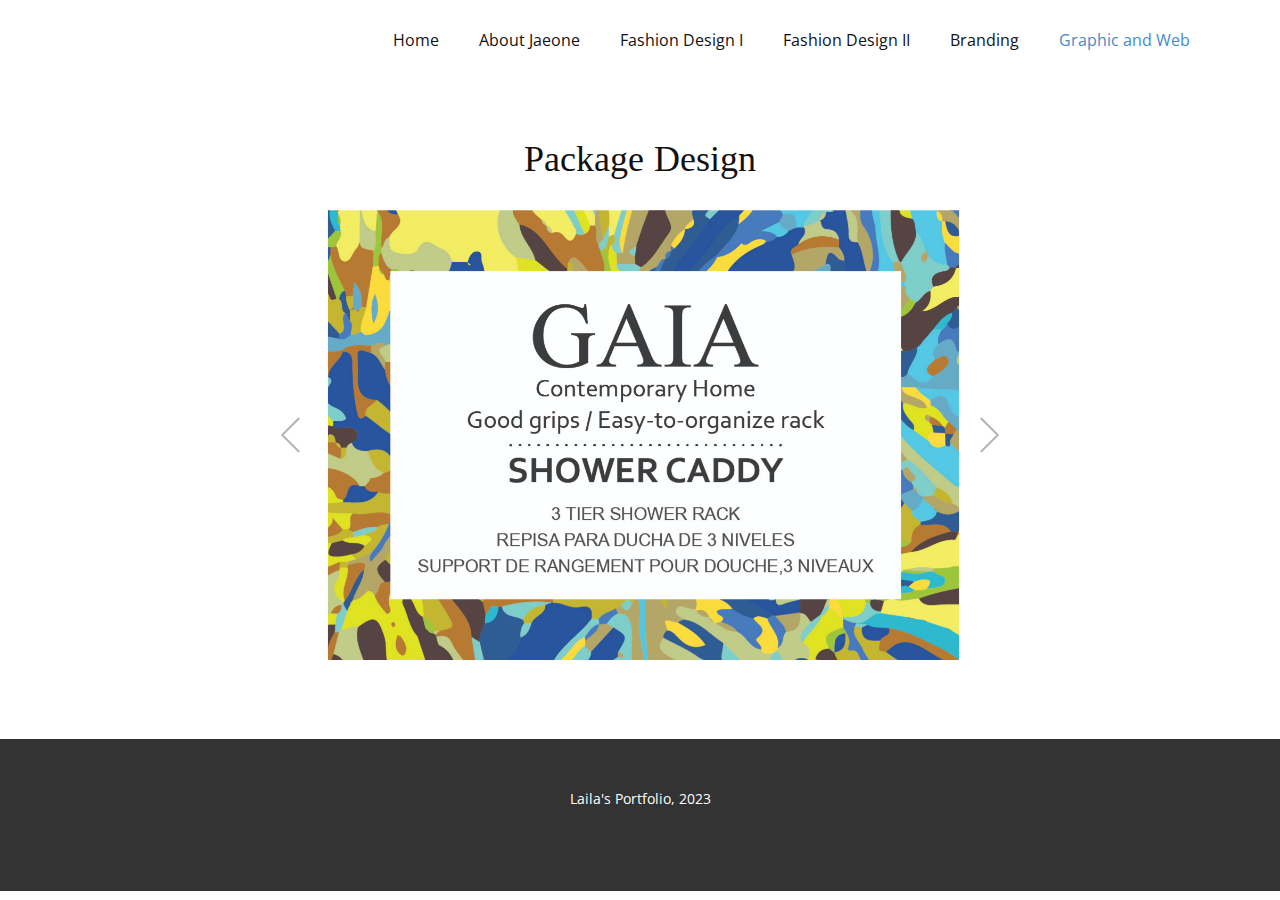
<file: Graphic-and-Web.html>
<!DOCTYPE html>
<html style="font-size: 16px;">
  <head>
    <meta name="viewport" content="width=device-width, initial-scale=1.0">
    <meta charset="utf-8">
    <meta name="keywords" content="Package">
    <meta name="description" content="">
    <meta name="page_type" content="np-template-header-footer-from-plugin">
    <title>Graphic and Web</title>
    <link rel="stylesheet" href="nicepage.css" media="screen">
<link rel="stylesheet" href="Graphic-and-Web.css" media="screen">
    <script class="u-script" type="text/javascript" src="jquery.js" defer=""></script>
    <script class="u-script" type="text/javascript" src="nicepage.js" defer=""></script>
    <meta name="generator" content="Nicepage 3.7.2, nicepage.com">
    
    
    
    
    
    
    <link id="u-theme-google-font" rel="stylesheet" href="https://fonts.googleapis.com/css?family=Roboto:100,100i,300,300i,400,400i,500,500i,700,700i,900,900i|Open+Sans:300,300i,400,400i,600,600i,700,700i,800,800i">
    <link id="u-page-google-font" rel="stylesheet" href="https://fonts.googleapis.com/css?family=Siemreap:400">
    
    
    <script type="application/ld+json">{
		"@context": "http://schema.org",
		"@type": "Organization",
		"name": "",
		"url": "index.html"
}</script>
    <meta property="og:title" content="Graphic and Web">
    <meta property="og:type" content="website">
    <meta name="theme-color" content="#478ac9">
    <link rel="canonical" href="index.html">
    <meta property="og:url" content="index.html">
  </head>
  <body class="u-body"><header class="u-clearfix u-header u-header" id="sec-06f3"><div class="u-clearfix u-sheet u-sheet-1">
        <nav class="u-menu u-menu-dropdown u-offcanvas u-menu-1">
          <div class="menu-collapse" style="font-size: 1rem; letter-spacing: 0px;">
            <a class="u-button-style u-custom-left-right-menu-spacing u-custom-padding-bottom u-custom-top-bottom-menu-spacing u-nav-link u-text-active-palette-1-base u-text-hover-palette-2-base" href="#">
              <svg><use xmlns:xlink="http://www.w3.org/1999/xlink" xlink:href="#menu-hamburger"></use></svg>
              <svg version="1.1" xmlns="http://www.w3.org/2000/svg" xmlns:xlink="http://www.w3.org/1999/xlink"><defs><symbol id="menu-hamburger" viewBox="0 0 16 16" style="width: 16px; height: 16px;"><rect y="1" width="16" height="2"></rect><rect y="7" width="16" height="2"></rect><rect y="13" width="16" height="2"></rect>
</symbol>
</defs></svg>
            </a>
          </div>
          <div class="u-custom-menu u-nav-container">
            <ul class="u-nav u-unstyled u-nav-1"><li class="u-nav-item"><a class="u-button-style u-nav-link u-text-active-palette-1-base u-text-hover-palette-2-base" href="index.html" style="padding: 10px 20px;">Home</a>
</li><li class="u-nav-item"><a class="u-button-style u-nav-link u-text-active-palette-1-base u-text-hover-palette-2-base" href="index.html#carousel_c6b1" data-page-id="69558227" style="padding: 10px 20px;">About Jaeone</a>
</li><li class="u-nav-item"><a class="u-button-style u-nav-link u-text-active-palette-1-base u-text-hover-palette-2-base" href="Fashion-Design-I.html" style="padding: 10px 20px;">Fashion Design I</a>
</li><li class="u-nav-item"><a class="u-button-style u-nav-link u-text-active-palette-1-base u-text-hover-palette-2-base" href="Fashion-Design-II.html" style="padding: 10px 20px;">Fashion Design II</a>
</li><li class="u-nav-item"><a class="u-button-style u-nav-link u-text-active-palette-1-base u-text-hover-palette-2-base" href="Branding.html" style="padding: 10px 20px;">Branding</a>
</li><li class="u-nav-item"><a class="u-button-style u-nav-link u-text-active-palette-1-base u-text-hover-palette-2-base" href="Graphic-and-Web.html" style="padding: 10px 20px;">Graphic and Web</a>
</li></ul>
          </div>
          <div class="u-custom-menu u-nav-container-collapse">
            <div class="u-black u-container-style u-inner-container-layout u-opacity u-opacity-95 u-sidenav">
              <div class="u-sidenav-overflow">
                <div class="u-menu-close"></div>
                <ul class="u-align-center u-nav u-popupmenu-items u-unstyled u-nav-2"><li class="u-nav-item"><a class="u-button-style u-nav-link" href="index.html" style="padding: 10px 20px;">Home</a>
</li><li class="u-nav-item"><a class="u-button-style u-nav-link" href="index.html#carousel_c6b1" data-page-id="69558227" style="padding: 10px 20px;">About Jaeone</a>
</li><li class="u-nav-item"><a class="u-button-style u-nav-link" href="Fashion-Design-I.html" style="padding: 10px 20px;">Fashion Design I</a>
</li><li class="u-nav-item"><a class="u-button-style u-nav-link" href="Fashion-Design-II.html" style="padding: 10px 20px;">Fashion Design II</a>
</li><li class="u-nav-item"><a class="u-button-style u-nav-link" href="Branding.html" style="padding: 10px 20px;">Branding</a>
</li><li class="u-nav-item"><a class="u-button-style u-nav-link" href="Graphic-and-Web.html" style="padding: 10px 20px;">Graphic and Web</a>
</li></ul>
              </div>
            </div>
            <div class="u-black u-menu-overlay u-opacity u-opacity-70"></div>
          </div>
        </nav>
      </div></header>
    <section class="u-align-center u-clearfix u-section-1" id="sec-8742">
      <div class="u-clearfix u-sheet u-sheet-1">
        <h2 class="u-custom-font u-text u-text-1">Package Design</h2>
        <div id="carousel-bd35" data-interval="5000" data-u-ride="carousel" class="u-carousel u-expanded-width-sm u-expanded-width-xs u-slider u-slider-1">
          <ol class="u-absolute-hcenter u-carousel-indicators u-hidden u-carousel-indicators-1">
            <li data-u-target="#carousel-bd35" class="u-active u-grey-30" data-u-slide-to="0"></li>
            <li data-u-target="#carousel-bd35" class="u-grey-30" data-u-slide-to="1"></li>
            <li data-u-target="#carousel-bd35" class="u-grey-30" data-u-slide-to="2"></li>
            <li data-u-target="#carousel-bd35" class="u-grey-30" data-u-slide-to="3"></li>
            <li data-u-target="#carousel-bd35" class="u-grey-30" data-u-slide-to="4"></li>
            <li data-u-target="#carousel-bd35" class="u-grey-30" data-u-slide-to="5"></li>
          </ol>
          <div class="u-carousel-inner" role="listbox">
            <div class="u-active u-align-center-md u-align-center-sm u-align-center-xs u-carousel-item u-container-style u-slide">
              <div class="u-container-layout u-container-layout-1">
                <img alt="" class="u-expanded-height u-image u-image-default u-image-1" src="images/Graphic.jpg">
              </div>
            </div>
            <div class="u-carousel-item u-container-style u-expanded-width u-slide">
              <div class="u-container-layout u-container-layout-2">
                <img alt="" class="u-absolute-hcenter u-expanded-height u-image u-image-default u-image-2" src="images/BABY-WIPES100-SHEET-2nd-option03.jpg">
              </div>
            </div>
            <div class="test-slide u-carousel-item u-container-style u-slide">
              <div class="u-container-layout u-container-layout-3">
                <img src="images/BABY-WIPES100-SHEET-2nd-option04.jpg" alt="" class="u-absolute-hcenter u-expanded-height u-image u-image-default u-image-3" data-image-width="958" data-image-height="692">
              </div>
            </div>
            <div class="test-slide u-carousel-item u-container-style u-slide">
              <div class="u-container-layout u-container-layout-4">
                <img src="images/01NU-EATS-COCONUT_OIL-PACKAGE2.png" alt="" class="u-image u-image-default u-image-4" data-image-width="3357" data-image-height="966">
              </div>
            </div>
            <div class="test-slide u-align-left u-carousel-item u-container-style u-slide">
              <div class="u-container-layout u-container-layout-5">
                <img src="images/BABY-WIPES100-SHEET-2nd-option05.jpg" alt="" class="u-image u-image-default u-image-5">
              </div>
            </div>
            <div class="test-slide u-carousel-item u-container-style u-slide">
              <div class="u-container-layout u-container-layout-6">
                <img src="images/550_PGB180102-7.jpg" alt="" class="u-image u-image-default u-image-6" data-image-width="613" data-image-height="289">
              </div>
            </div>
          </div>
          <a class="u-absolute-vcenter u-carousel-control u-carousel-control-prev u-spacing-12 u-text-grey-30 u-carousel-control-1" href="#carousel-bd35" role="button" data-u-slide="prev">
            <span aria-hidden="true">
              <svg viewBox="0 0 477.175 477.175"><path d="M145.188,238.575l215.5-215.5c5.3-5.3,5.3-13.8,0-19.1s-13.8-5.3-19.1,0l-225.1,225.1c-5.3,5.3-5.3,13.8,0,19.1l225.1,225
                    c2.6,2.6,6.1,4,9.5,4s6.9-1.3,9.5-4c5.3-5.3,5.3-13.8,0-19.1L145.188,238.575z"></path></svg>
            </span>
            <span class="sr-only">+Previous</span>
          </a>
          <a class="u-absolute-vcenter u-carousel-control u-carousel-control-next u-spacing-12 u-text-grey-30 u-carousel-control-2" href="#carousel-bd35" role="button" data-u-slide="next">
            <span aria-hidden="true">
              <svg viewBox="0 0 477.175 477.175"><path d="M360.731,229.075l-225.1-225.1c-5.3-5.3-13.8-5.3-19.1,0s-5.3,13.8,0,19.1l215.5,215.5l-215.5,215.5
                    c-5.3,5.3-5.3,13.8,0,19.1c2.6,2.6,6.1,4,9.5,4c3.4,0,6.9-1.3,9.5-4l225.1-225.1C365.931,242.875,365.931,234.275,360.731,229.075z"></path></svg>
            </span>
            <span class="sr-only">+Next</span>
          </a>
        </div>
      </div>
    </section>
    
    
    <footer class="u-align-center u-clearfix u-footer u-grey-80 u-footer" id="sec-0763"><div class="u-clearfix u-sheet u-sheet-1">
        <p class="u-small-text u-text u-text-variant u-text-1">Laila's Portfolio, 2023</p>
      </div></footer>
    <section class="u-backlink u-clearfix u-grey-80">
    </section>
  </body>
</html>
</file>
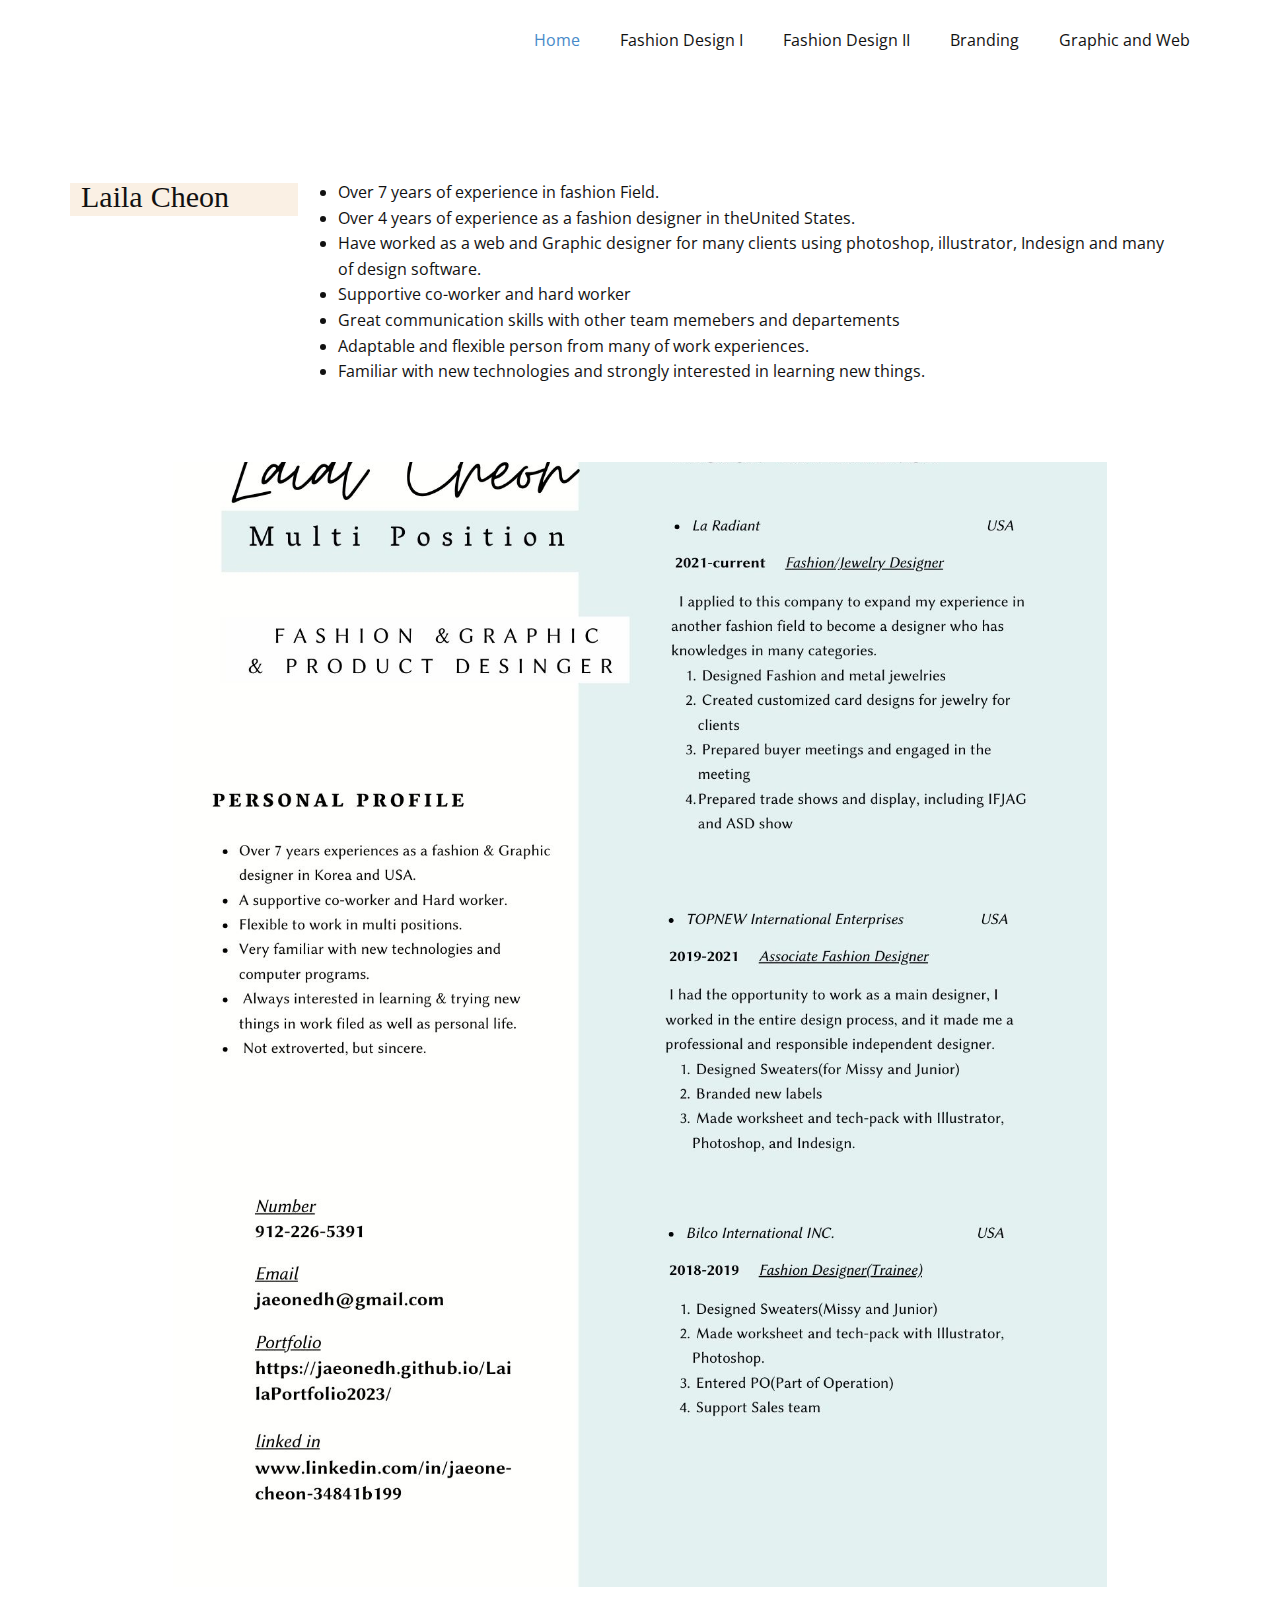
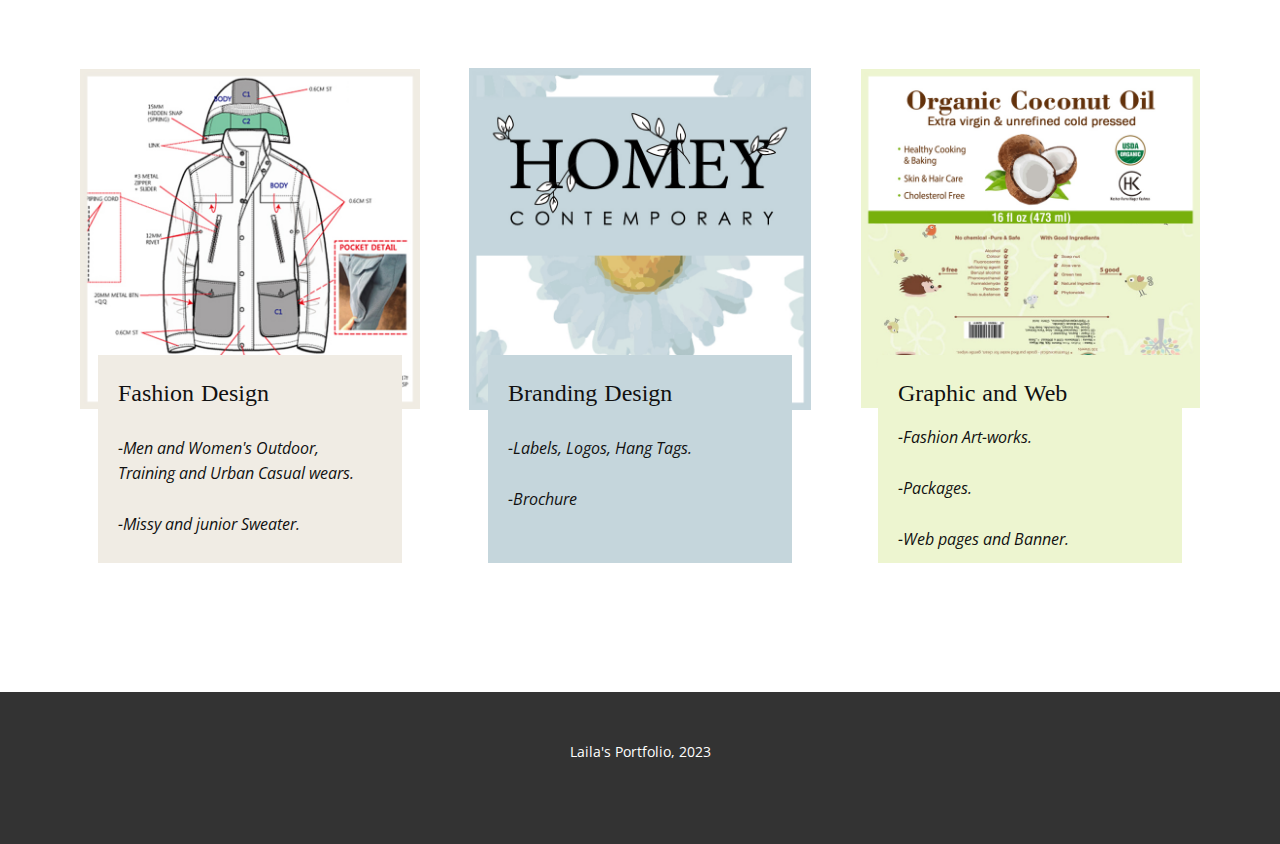
<file: Home.html>
<!DOCTYPE html>
<html style="font-size: 16px;">
  <head>
    <meta name="viewport" content="width=device-width, initial-scale=1.0">
    <meta charset="utf-8">
    <meta name="keywords" content="Multi Fashion Desinger">
    <meta name="description" content="">
    <meta name="page_type" content="np-template-header-footer-from-plugin">
    <title>Home</title>
    <link rel="stylesheet" href="nicepage.css" media="screen">
<link rel="stylesheet" href="Home.css" media="screen">
    <script class="u-script" type="text/javascript" src="jquery.js" defer=""></script>
    <script class="u-script" type="text/javascript" src="nicepage.js" defer=""></script>
    <meta name="generator" content="Nicepage 3.7.2, nicepage.com">
    <link id="u-theme-google-font" rel="stylesheet" href="https://fonts.googleapis.com/css?family=Roboto:100,100i,300,300i,400,400i,500,500i,700,700i,900,900i|Open+Sans:300,300i,400,400i,600,600i,700,700i,800,800i">
    <link id="u-page-google-font" rel="stylesheet" href="https://fonts.googleapis.com/css?family=Siemreap:400">
    
    
    
    <script type="application/ld+json">{
		"@context": "http://schema.org",
		"@type": "Organization",
		"name": "",
		"url": "index.html"
}</script>
    <meta property="og:title" content="Home">
    <meta property="og:type" content="website">
    <meta name="theme-color" content="#478ac9">
    <link rel="canonical" href="index.html">
    <meta property="og:url" content="index.html">
  </head>
  <body class="u-body"><header class="u-clearfix u-header u-header" id="sec-06f3"><div class="u-clearfix u-sheet u-sheet-1">
        <nav class="u-menu u-menu-dropdown u-offcanvas u-menu-1">
          <div class="menu-collapse" style="font-size: 1rem; letter-spacing: 0px;">
            <a class="u-button-style u-custom-left-right-menu-spacing u-custom-padding-bottom u-custom-top-bottom-menu-spacing u-nav-link u-text-active-palette-1-base u-text-hover-palette-2-base" href="#">
              <svg><use xmlns:xlink="http://www.w3.org/1999/xlink" xlink:href="#menu-hamburger"></use></svg>
              <svg version="1.1" xmlns="http://www.w3.org/2000/svg" xmlns:xlink="http://www.w3.org/1999/xlink"><defs><symbol id="menu-hamburger" viewBox="0 0 16 16" style="width: 16px; height: 16px;"><rect y="1" width="16" height="2"></rect><rect y="7" width="16" height="2"></rect><rect y="13" width="16" height="2"></rect>
</symbol>
</defs></svg>
            </a>
          </div>
          <div class="u-custom-menu u-nav-container">
            <ul class="u-nav u-unstyled u-nav-1"><li class="u-nav-item"><a class="u-button-style u-nav-link u-text-active-palette-1-base u-text-hover-palette-2-base" href="Home.html" style="padding: 10px 20px;">Home</a>
</li><li class="u-nav-item"><a class="u-button-style u-nav-link u-text-active-palette-1-base u-text-hover-palette-2-base" href="Fashion-Design-I.html" style="padding: 10px 20px;">Fashion Design I</a>
</li><li class="u-nav-item"><a class="u-button-style u-nav-link u-text-active-palette-1-base u-text-hover-palette-2-base" href="Fashion-Design-II.html" style="padding: 10px 20px;">Fashion Design II</a>
</li><li class="u-nav-item"><a class="u-button-style u-nav-link u-text-active-palette-1-base u-text-hover-palette-2-base" href="Branding.html" style="padding: 10px 20px;">Branding</a>
</li><li class="u-nav-item"><a class="u-button-style u-nav-link u-text-active-palette-1-base u-text-hover-palette-2-base" href="Graphic-and-Web.html" style="padding: 10px 20px;">Graphic and Web</a>
</li></ul>
          </div>
          <div class="u-custom-menu u-nav-container-collapse">
            <div class="u-black u-container-style u-inner-container-layout u-opacity u-opacity-95 u-sidenav">
              <div class="u-sidenav-overflow">
                <div class="u-menu-close"></div>
                <ul class="u-align-center u-nav u-popupmenu-items u-unstyled u-nav-2"><li class="u-nav-item"><a class="u-button-style u-nav-link" href="Home.html" style="padding: 10px 20px;">Home</a>
</li><li class="u-nav-item"><a class="u-button-style u-nav-link" href="Fashion-Design-I.html" style="padding: 10px 20px;">Fashion Design I</a>
</li><li class="u-nav-item"><a class="u-button-style u-nav-link" href="Fashion-Design-II.html" style="padding: 10px 20px;">Fashion Design II</a>
</li><li class="u-nav-item"><a class="u-button-style u-nav-link" href="Branding.html" style="padding: 10px 20px;">Branding</a>
</li><li class="u-nav-item"><a class="u-button-style u-nav-link" href="Graphic-and-Web.html" style="padding: 10px 20px;">Graphic and Web</a>
</li></ul>
              </div>
            </div>
            <div class="u-black u-menu-overlay u-opacity u-opacity-70"></div>
          </div>
        </nav>
      </div></header>
    <section class="u-clearfix u-section-1" id="carousel_c6b1">
      <div class="u-clearfix u-sheet u-sheet-1">
        <div class="u-clearfix u-expanded-width u-gutter-0 u-layout-spacing-vertical u-layout-wrap u-layout-wrap-1">
          <div class="u-gutter-0 u-layout">
            <div class="u-layout-row">
              <div class="u-size-60">
                <div class="u-layout-row">
                  <div class="u-align-left u-container-style u-layout-cell u-left-cell u-size-12 u-layout-cell-1">
                    <div class="u-container-layout u-container-layout-1">
                      <div class="u-custom-color-3 u-expanded-width u-shape u-shape-rectangle u-shape-1"></div>
                      <h3 class="u-custom-font u-text u-text-1">Laila Cheon</h3>
                    </div>
                  </div>
                  <div class="u-align-left u-container-style u-layout-cell u-size-48 u-layout-cell-2">
                    <div class="u-container-layout u-valign-middle-sm u-container-layout-2">
                      <ul class="u-text u-text-2">
                        <li>Over 7 years of experience in fashion Field. </li>
                        <li>Over 4 years of experience as a fashion designer in theUnited States. </li>
                        <li>Have worked as a web and Graphic designer for many clients using photoshop, illustrator, Indesign and many of design software. </li>
                        <li>Supportive co-worker and hard worker</li>
                        <li>Great communication skills with other team memebers and departements</li>
                        <li>Adaptable and flexible person from many of work experiences. </li>
                        <li>Familiar with new technologies and strongly interested in learning new things.</li>
                      </ul>
                    </div>
                  </div>
                </div>
              </div>
            </div>
          </div>
        </div>
        <img src="images/resume01.jpg" alt="" class="u-image u-image-default u-image-1" data-image-width="1700" data-image-height="2200">
      </div>
    </section>
    <section class="u-clearfix u-section-2" id="carousel_8998">
      <div class="u-clearfix u-sheet u-valign-middle u-sheet-1">
        <div class="u-clearfix u-expanded-width u-gutter-30 u-layout-wrap u-layout-wrap-1">
          <div class="u-gutter-0 u-layout">
            <div class="u-layout-row">
              <div class="u-align-center-sm u-align-left-lg u-align-left-md u-align-left-xl u-align-left-xs u-container-style u-layout-cell u-left-cell u-size-20 u-size-20-md u-layout-cell-1">
                <div class="u-container-layout u-container-layout-1">
                  <img src="images/fashion1.jpg" alt="" class="u-image u-image-default u-preserve-proportions u-image-1" data-href="Fashion-Design-I.html" data-page-id="266793682">
                  <div class="u-align-left u-container-style u-custom-color-1 u-group u-group-1">
                    <div class="u-container-layout u-valign-middle-sm u-valign-top-lg u-valign-top-md u-valign-top-xs u-container-layout-2">
                      <h4 class="u-custom-font u-text u-text-1">Fashion Design</h4>
                      <p class="u-text u-text-2">-Men and Women's Outdoor, Training and Urban Casual wears.<br>
                        <br>-Missy and junior Sweater.
                      </p>
                    </div>
                  </div>
                </div>
              </div>
              <div class="u-align-left u-container-style u-layout-cell u-size-20 u-size-20-md u-layout-cell-2">
                <div class="u-container-layout">
                  <img src="images/branding2.jpg" alt="" class="u-image u-image-default u-preserve-proportions u-image-2" data-href="Branding.html" data-page-id="869900364">
                  <div class="u-align-left u-container-style u-custom-color-2 u-group u-group-2">
                    <div class="u-container-layout u-valign-middle-sm u-valign-top-xs u-container-layout-4">
                      <h4 class="u-custom-font u-text u-text-3">Branding Design</h4>
                      <p class="u-text u-text-4">-Labels, Logos, Hang Tags.<br>
                        <br>-Brochure
                      </p>
                    </div>
                  </div>
                </div>
              </div>
              <div class="u-align-left u-container-style u-layout-cell u-right-cell u-size-20 u-size-20-md u-layout-cell-3">
                <div class="u-container-layout">
                  <img src="images/package.jpg" alt="" class="u-image u-image-default u-preserve-proportions u-image-3" data-image-width="700" data-image-height="700" data-href="Graphic-and-Web.html" data-page-id="207972673">
                  <div class="u-align-left u-container-style u-custom-color-4 u-group u-group-3">
                    <div class="u-container-layout u-valign-middle-sm u-valign-top-xs u-container-layout-6">
                      <h4 class="u-custom-font u-text u-text-5">Graphic and Web</h4>
                      <p class="u-text u-text-6">-Fashion Art-works.<br>
                        <br>-Packages.<br>
                        <br>-Web pages and Banner.
                      </p>
                    </div>
                  </div>
                </div>
              </div>
            </div>
          </div>
        </div>
      </div>
    </section>
    
    
    <footer class="u-align-center u-clearfix u-footer u-grey-80 u-footer" id="sec-0763"><div class="u-clearfix u-sheet u-sheet-1">
        <p class="u-small-text u-text u-text-variant u-text-1">Laila's Portfolio, 2023</p>
      </div></footer>
    <section class="u-backlink u-clearfix u-grey-80">
    </section>
  </body>
</html>
</file>
